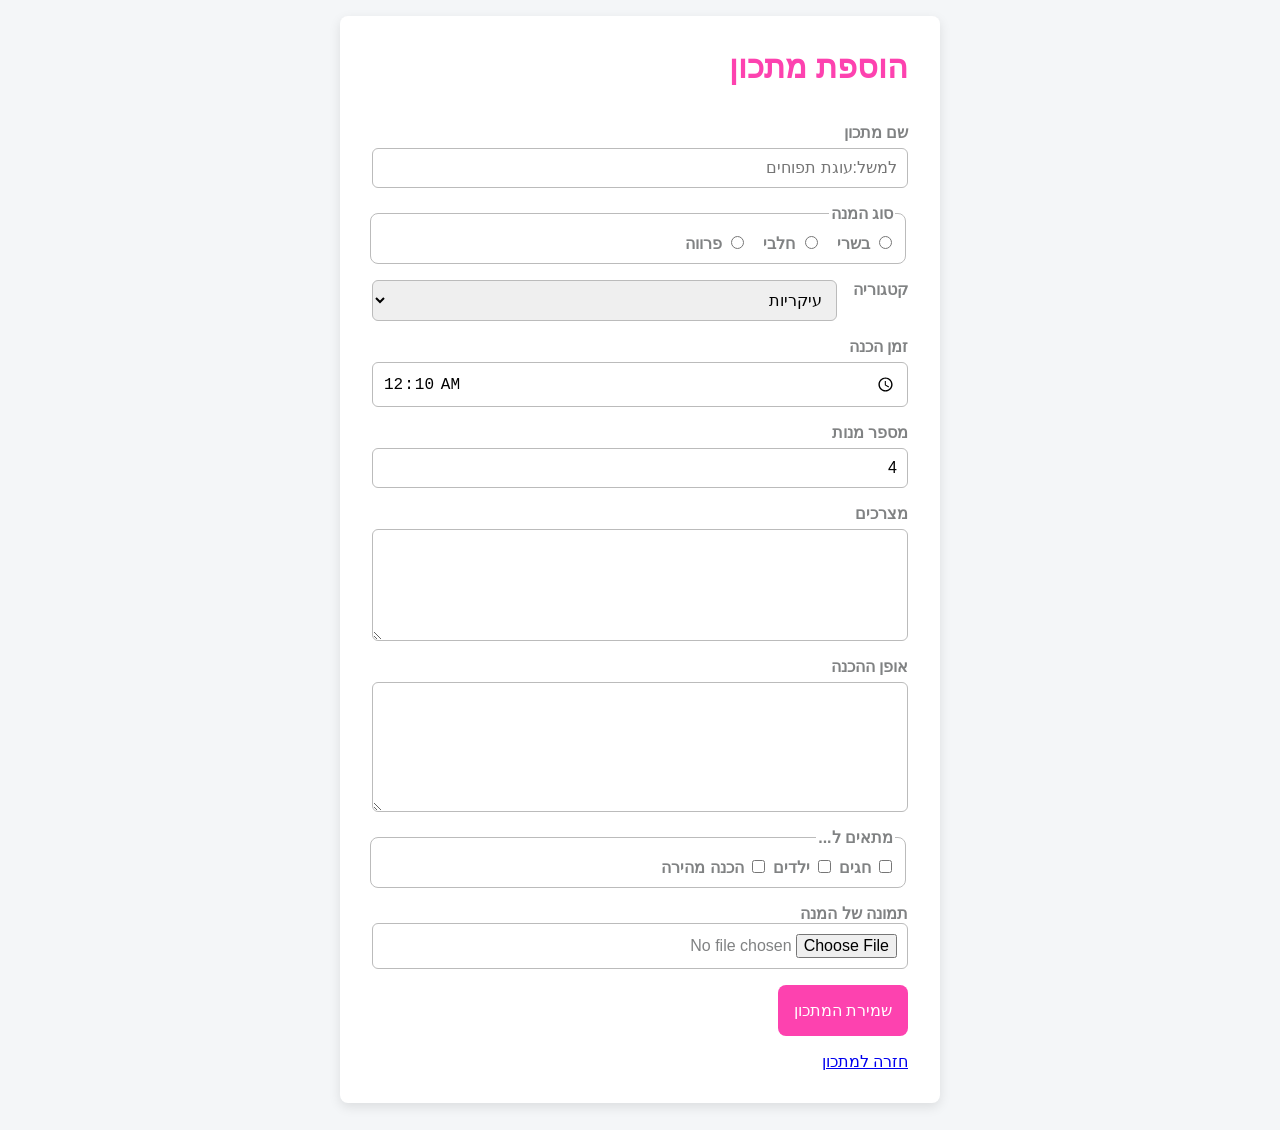
<file: add-recipe.html>
<!DOCTYPE html>
<html lang="he" dir="rtl">
<head>
    <meta charset="UTF-8">
    <meta name="viewport" content="width=device-width, initial-scale=1.0">
    <link rel="stylesheet" href="add-recipe.css">
    <title>הוספת מתכון</title>
</head>

<body>
    <form action="#" method="get">
        <h1>הוספת מתכון</h1>
        <div class="field"> 
            <label for="title"> שם מתכון</label>
            <input type="text" id="title" name="title" placeholder="למשל:עוגת תפוחים" required>
        </div>
        
            <fieldset>
                <legend > סוג המנה</legend>
                <div class="options">
                    <span class="option"> 
                 <input type="radio" id="meat" name="kind" value="meat">
          <label for="meat"> בשרי</label>
         </span>
                    <span class="option"> 
                 <input type="radio" id="daryi" name="kind" value="daryi">
          <label for="daryi"> חלבי</label>
         </span>

                    <span class="option"> 
                 <input type="radio" id="parve" name="kind" value="parve">
          <label for="parve"> פרווה</label>
        </span>
       </div>
       </fieldset>
      <div class="row">          
            <label for="kat">קטגוריה</label>
            <select name="katagoria" id="kat">
            <option>עיקריות</option>
            <option >מרקים</option>
            <option >סלטים</option>
            <option >מאפים</option>
            <option >קינוחים</option>
            </select>
           </div>
      <div class="field">
            <label for="time">זמן הכנה</label>
            <input type="time" id="time" name="time" max="05:00" value="00:10" required>
      </div>
            <div class="field">
                <label for="servings">מספר מנות</label>
                <input type="number" id="servings" name="servings" value="4" max="50" min="1">

            </div>
            
            <div class="field">
                <label for="ingredients">מצרכים</label>
                <textarea id="ingredients" name="ingredients" rows="5" required></textarea>
            </div>
            <div class="field">
                <label for="steps">אופן ההכנה</label>
                <textarea id="steps" name="steps" rows="6" required></textarea>
            </div>
           
       
        <fieldset>
                <legend > מתאים ל...</legend>
                
                    <span class="option"> 
                     
                 <input type="checkbox" id="holidays" name="suitable" value="holidays">
                    <label for="holidays"> חגים</label>
          
         </span>
                    <span class="option"> 
                 <input type="checkbox" id="kids" name="suitable" value="kids">
          <label for="kids"> ילדים</label>
         </span>

                    <span class="option"> 
                 <input type="checkbox" id="quick" name="suitable" value="quick">
          <label for="quick"> הכנה מהירה</label>
         </span>
            </fieldset>
            <div>
                <label for="img">תמונה של המנה</label>
                <input type="file" id="img" name="image" accept="image/*">
            </div>
            <div>
              
                <button type="submit">שמירת המתכון</button>
            </div>
       
        <a href="index.html">חזרה למתכון</a>
    </form>

</body>
</html>
</file>
<file: add-recipe.css>
* {
    box-sizing: border-box;
}

body {
    font-family: Arial, sans-serif;
    background-color: #f4f6f8;
    color: rgb(128, 130, 131);
    margin: 0;
    padding: 1rem;
}

form {
    max-width: 600px;
    margin: 0 auto;
    background-color: white;
    padding: 1.5rem;
    border-radius: 8px;
    box-shadow: 0 4px 12px rgba(0, 0, 0, 0.1);
    display: flex;
    flex-direction: column;
    gap: 16px;
}

h1 {
    color: rgb(253, 66, 175);
    margin-top: 0;
}

.field {
    display: flex;
    flex-direction: column;
    gap: 6px;
    font-size: 1rem;
}

.row {
    display: flex;
    flex-direction: column;
    gap: 16px;
}

.field > label, label, legend {
    font-weight: bold;
}

input:not([type="checkbox"], [type="radio"]), select, textarea, fieldset {
    width: 100%;
    padding: 10px;
    border: 1px solid #bbb;
    border-radius: 6px;
    font-size: 1rem;
}

.options {
    display: flex;
    flex-wrap: wrap;
    gap: 16px;
}

fieldset {
    border: 1px solid #bbb;
    border-radius: 8px;
}

input:focus, select:focus, textarea:focus {
    border-color: #2e5597;
    color: #2e5597;
    outline: none;
}

input[type="checkbox"], input[type="radio"] {
    accent-color: #2e5597;
}

button {
    background-color: rgb(253, 66, 175);
    color: white;
    border: none;
    border-radius: 8px;
    padding: 1rem;
    font-size: 1rem;
    min-height: 44px;
    cursor: pointer;
    width: 100%;
}

button:hover {
    background-color: rgb(252, 130, 201);
}

@media (width >= 700px) {
    form {
        padding: 2rem;
    }

    .row {
        flex-direction: row;
    }

    .row .field {
        flex: 1;
    }

    button {
        width: auto;
        align-self: center;
    }
}

/*

שאלה א:
ההבדל בין id ל-name: ה-id הוא מזהה ייחודי לאלמנט אחד בדף (משמש לקישור התווית label ולעיצוב), בעוד ש-name הוא שם המשתנה שנשלח לשרת יחד עם הערך. לכל כפתורי הרדיו יש אותו name כדי שהדפדפן ידע שהם שייכים לאותה קבוצה ויאפשר לבחור רק אפשרות אחת מתוכם.

שאלה ב:
כותבים קודם את העיצוב למסך הקטן (Mobile First) כדי להבטיח תצוגה תקינה ומהירה במובייל כברירת מחדל, ומוסיפים שדרוגים למסכים גדולים יותר. אם היינו כותבות את ה-Media Query לפני הכללים הרגילים, הכללים הרגילים שבאים אחריו בקובץ היו דורסים אותו (בגלל סדר הקריאה של ה-CSS) והעיצוב למסך רחב לא היה פועל.

שאלה ג:
אחרי הלחיצה על שליחה, נוספו לכתובת הדף (URL) סימן שאלה (?) ואחריו זוגות של שם השדה והערך שהוזן בו (לדוגמה: ?title=...&kind=meat). זה מלמד שהתכונה name היא המפתח שלפיו הנתונים מזוהים ונשלחים בשיטת GET.
*/
</file>
